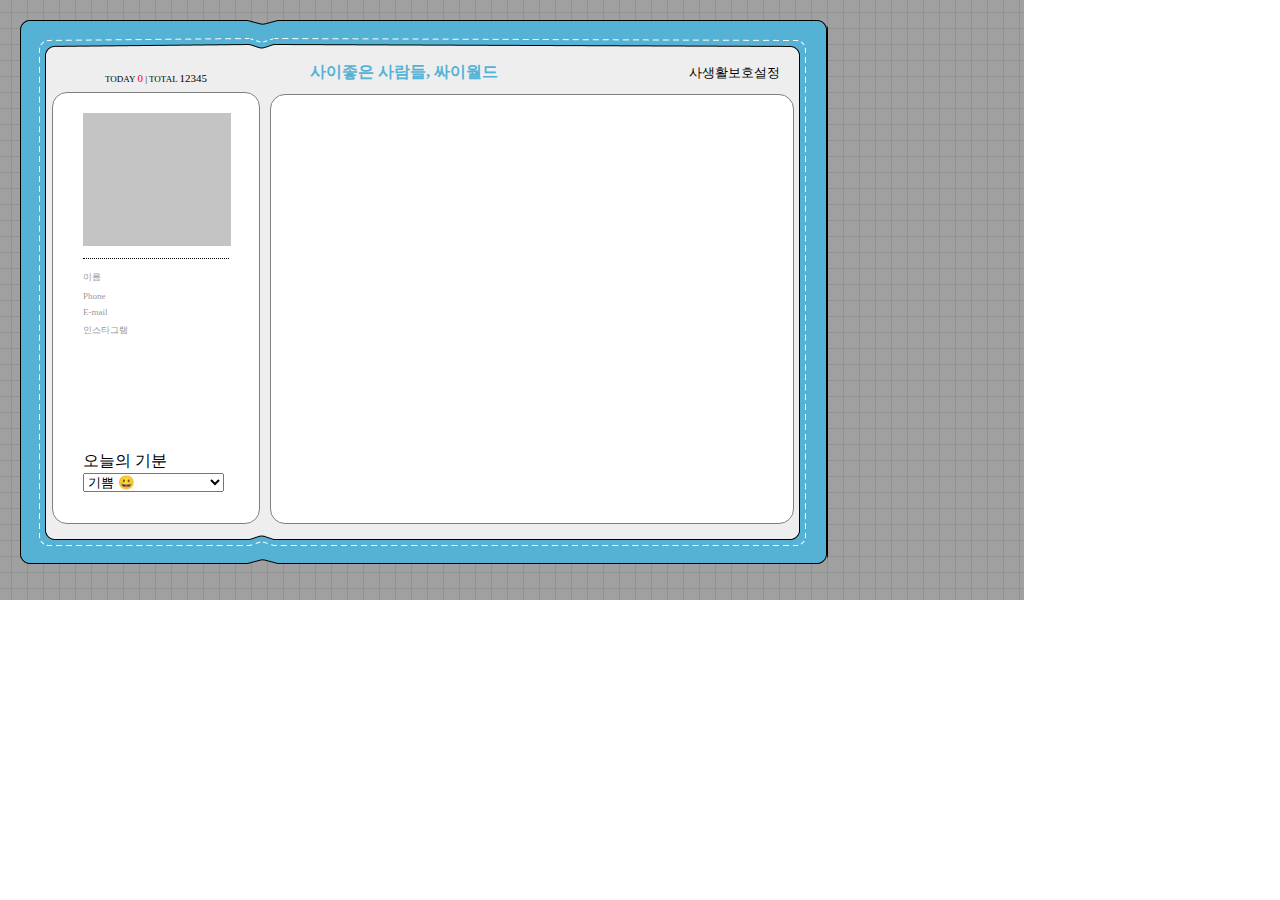
<file: cyworld-mentor/index.html>
<!DOCTYPE html>
<html lang="ko">
<head>
    <title>싸이월드</title>
    <link href="styles/index.css" rel="stylesheet" />
    <link rel="stylesheet" href="https://pro.fontawesome.com/releases/v5.10.0/css/all.css" integrity="sha384-AYmEC3Yw5cVb3ZcuHtOA93w35dYTsvhLPVnYs9eStHfGJvOvKxVfELGroGkvsg+p" crossorigin="anonymous"/>
</head>
<body>
    <div class="background">
        <div class="outerbox">
            <div class="wrapper">
                <div class="wrapper__left">
                    <div class="wrapper__left__header">
                        <div class ="today">
                            TODAY <span class="zero">0</span> | TOTAL <span class="count">12345</span> 
                        </div>
                    </div>
                    <div class="wrapper__left__body">
                        <div class="header">
                            <div class="headerGrey">
                            </div>
                            <div class="line"></div>
                            <div class="profileWrapper">
                                <div class="profile">
                                <i class="fas fa-file-signature"></i> 이름
                                </div>
                                <div class="profile">
                                    <i class="fas fa-phone"></i> Phone
                                </div>
                                <div class="profile">
                                    <i class="fas fa-envelope-square"></i> E-mail
                                </div>
                                <div class="profile">
                                    <i class="fas fa-images"></i> 인스타그램
                                </div>
                                <i class="fas fa-apple"></i>
                            </div>
                        </div>
                        <div class="footer">
                            <div class="feelWrapper">
                                <div class="feel">오늘의 기분</div>
                                <select class="feelSelect">
                                    <option>기쁨 😀</option>
                                    <option>슬픔 😭</option>
                                    <option>분노 😡</option>
                                    <option>행복 😊</option>
                                </select>
                            </div>
                        </div>
                    </div>
                </div>
                <div class="wrapper__right">
                    <div class="wrapper__right__header">
                        <div class="wrapper__right__title">사이좋은 사람들, 싸이월드</div>
                        <div class="wrapper__right__setting">사생활보호설정<i class="fas fa-caret-right bbbb"></i></div>

                    </div>
                    <div class="wrapper__right__body">
                    </div>
                </div>
            </div>
        </div>
    </div>
</body>
</html>
</file>
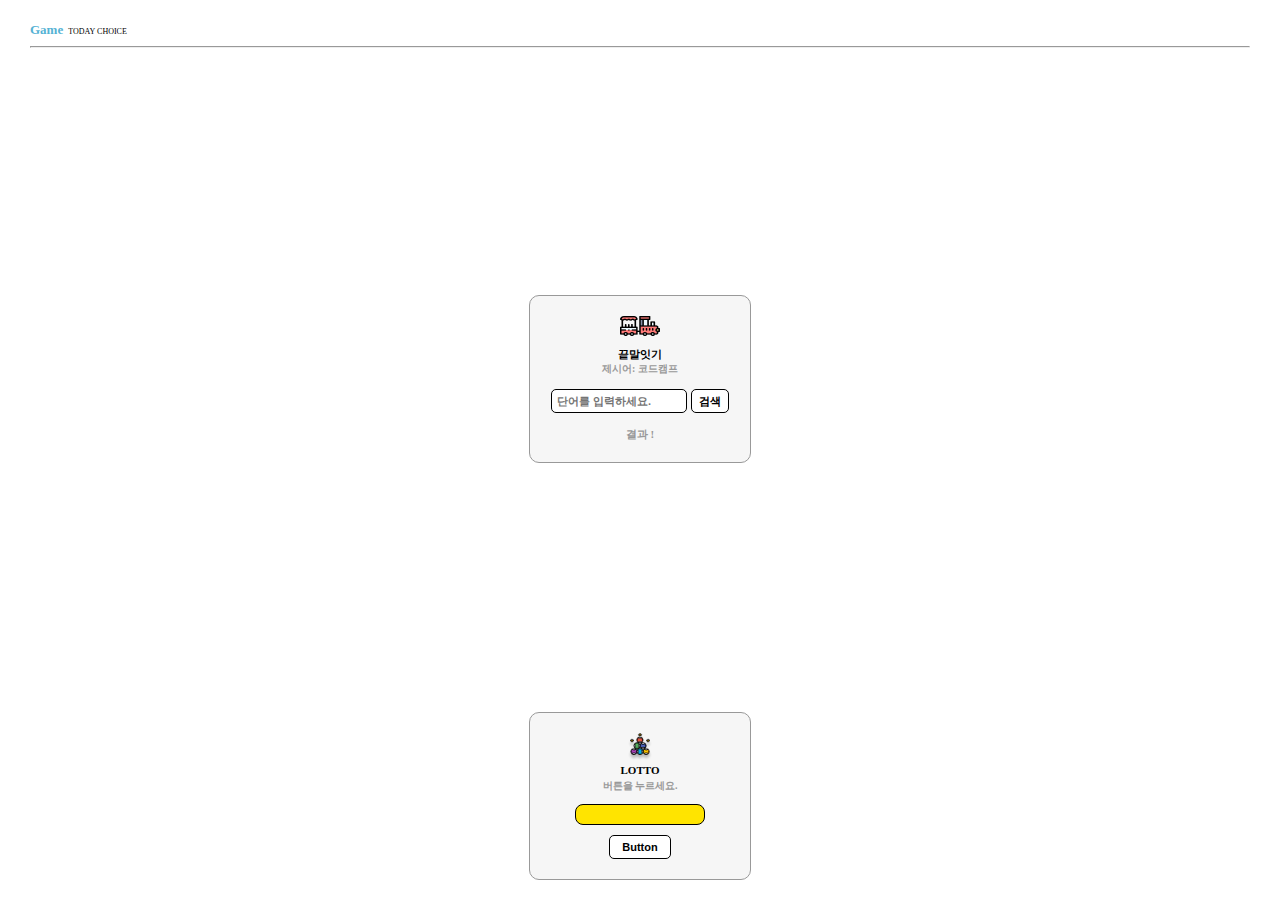
<file: cyworld/game.html>
<!DOCTYPE html>
<html lang="ko">

<head>
  <script>
    // 끝말잇기
    let word = '코드캠프';
    let inputText = '';

    function input() {
      inputText = document.getElementById('endTalk__input').value;
      document.getElementById('endTalk__input').value = '';

      if (word[word.length - 1] === inputText[0]) {
        document.querySelector('.endTalk__word').innerText = '제시어: ' + inputText
        document.querySelector('.endTalk__result').innerText = '정답입니다.'
        word = inputText;
        inputText = '';
      } else {
        document.querySelector('.endTalk__result').innerText = '오답입니다.'
      }
    };
    //로또
    function lotto() {
      let lottoArray = [];

      for (let i = 0; lottoArray.length < 6; i++) {
        const newNum = Math.floor((Math.random() * 45)) + 1
        if(lottoArray.includes(newNum) !== true) {
          lottoArray.push(newNum)
        }
      }
  
      document.getElementById('lotto__result').innerText = lottoArray[0] + ' ' + lottoArray[1] + ' ' + lottoArray[2] + ' ' + lottoArray[3] + ' ' + lottoArray[4] + ' ' + lottoArray[5]
    }
  </script>
  <link rel="stylesheet" href="styles/game.css" />
  <title>Game</title>
</head>

<body>
  <div class="wrapper">
    <section class="game__header">
      <span class="title">Game</span><span class="subTitle">TODAY CHOICE</span>
      <hr />
    </section>
    <section id="endTalk" class="game">
      <div class="endTalk__header">
        <img class="endTalk__icon" src="images/endTalkIcon.png" alt="endTalkIcon">
        <span class="game__title">끝말잇기<p class="endTalk__word">제시어: 코드캠프</p></span>
      </div>
      <form action="">
        <input id="endTalk__input" type="text" placeholder="단어를 입력하세요." />
        <input onclick="input()" id="endTalk__btn" type="button" value="검색" />
      </form>
      <p class="endTalk__result">결과 !</p>
    </section>
    <section id="lotto" class="game">
      <div class="lotto__header">
        <img class="lotto__icon" src="images/lottoIcon.png" alt="lottoIcon">
        <span class="game__title">LOTTO</span>
        <p>버튼을 누르세요.</p>
      </div>
      <div id="lotto__result"></div>
      <button id="lotto__btn" onclick="lotto()">Button</button>
    </section>
  </div>
</body>

</html>
</file>
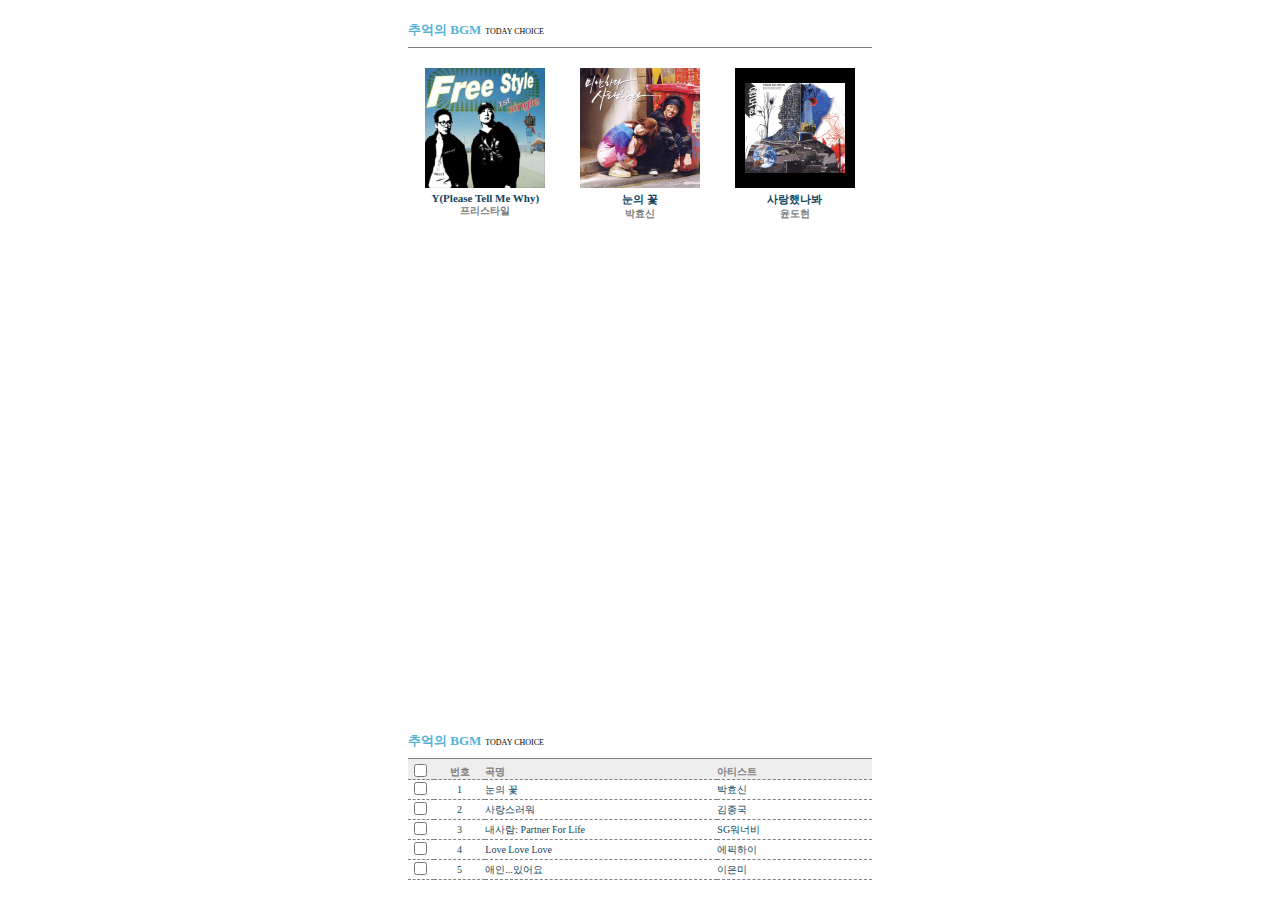
<file: cyworld/jukebox.html>
<!DOCTYPE html>
<html lang="ko">
<head>
    <title>쥬크박스</title>
    <link href="styles/jukebox.css" rel="stylesheet" />
    <link rel="stylesheet" href="https://pro.fontawesome.com/releases/v5.10.0/css/all.css" integrity="sha384-AYmEC3Yw5cVb3ZcuHtOA93w35dYTsvhLPVnYs9eStHfGJvOvKxVfELGroGkvsg+p" crossorigin="anonymous"/>
    
</head>
<body>
    <div class="wrapper">
        <div class="wrapper__header">
            <div>
                <span class="sub-title">추억의 BGM</span>
                <span class="sub-description">TODAY CHOICE</span>
            </div>
            <div class="divider"></div>
            <div id="music" class="album-wrapper">
            </div>
        </div>
        <div class="wrapper__body">
            <div>
                <span class="sub-title">추억의 BGM</span>
                <span class="sub-description">TODAY CHOICE</span>
            </div>
            <table class="album-table">
                <tr>
                    <th class="album-table-checkbox"><input type="checkbox" /></th>
                    <th class="album-table-number">번호</th>
                    <th class="album-table-song">곡명</th>
                    <th class="album-table-singer">아티스트</th>
                </tr>
                <tr>
                    <td class="album-table-checkbox"><input type="checkbox" /></td>
                    <td class="album-table-number">1</td>
                    <td class="album-table-song">눈의 꽃</td>
                    <td class="album-table-singer">박효신</td>
                </tr>
                <tr>
                    <td class="album-table-checkbox"><input type="checkbox" /></td>
                    <td class="album-table-number">2</td>
                    <td class="album-table-song">사랑스러워</td>
                    <td class="album-table-singer">김종국</td>
                </tr>
                <tr>
                    <td class="album-table-checkbox"><input type="checkbox" /></td>
                    <td class="album-table-number">3</td>
                    <td class="album-table-song">내사람: Partner For Life</td>
                    <td class="album-table-singer">SG워너비</td>
                </tr>
                <tr>
                    <td class="album-table-checkbox"><input type="checkbox" /></td>
                    <td class="album-table-number">4</td>
                    <td class="album-table-song">Love Love Love</td>
                    <td class="album-table-singer">에픽하이</td>
                </tr>
                <tr>
                    <td class="album-table-checkbox"><input type="checkbox" /></td>
                    <td class="album-table-number">5</td>
                    <td class="album-table-song">애인...있어요</td>
                    <td class="album-table-singer">이은미</td>
                </tr>
            </table>
            <!-- <div class="album-table-footer">
                <div class="album-table-footer__left">
                    <button>듣기</button>
                </div>
                <div class="album-table-footer__center">
                    | <span>1</span> |
                </div>
                <div class="album-table-footer__right">
                    <button>이동</button>
                    <button>배경음악 등록</button>
                </div>
            </div> -->
        </div>
    </div>
    
    <script>
        const musics = [
            { image: "images/jukebox-01.png", song: "Y(Please Tell Me Why)", singer: "프리스타일" },
            { image: "images/jukebox-02.png", song: "눈의 꽃", singer: "박효신"},
            { image: "images/jukebox-03.png", song: "사랑했나봐", singer: "윤도현" }
        ]

        let result = "";
        for(let i=0; i<musics.length; i++){
            result = result + `
                <div class="album-wrapper__item">
                    <img class="album-image" src="` + musics[i].image + `">
                    <div class="album-song">` + musics[i].song + `</div>
                    <div class="album-singer">` + musics[i].singer + `</div>
                </div>
            `
        }

        document.getElementById("music").innerHTML = result
    </script>

</body>
</html>
</file>
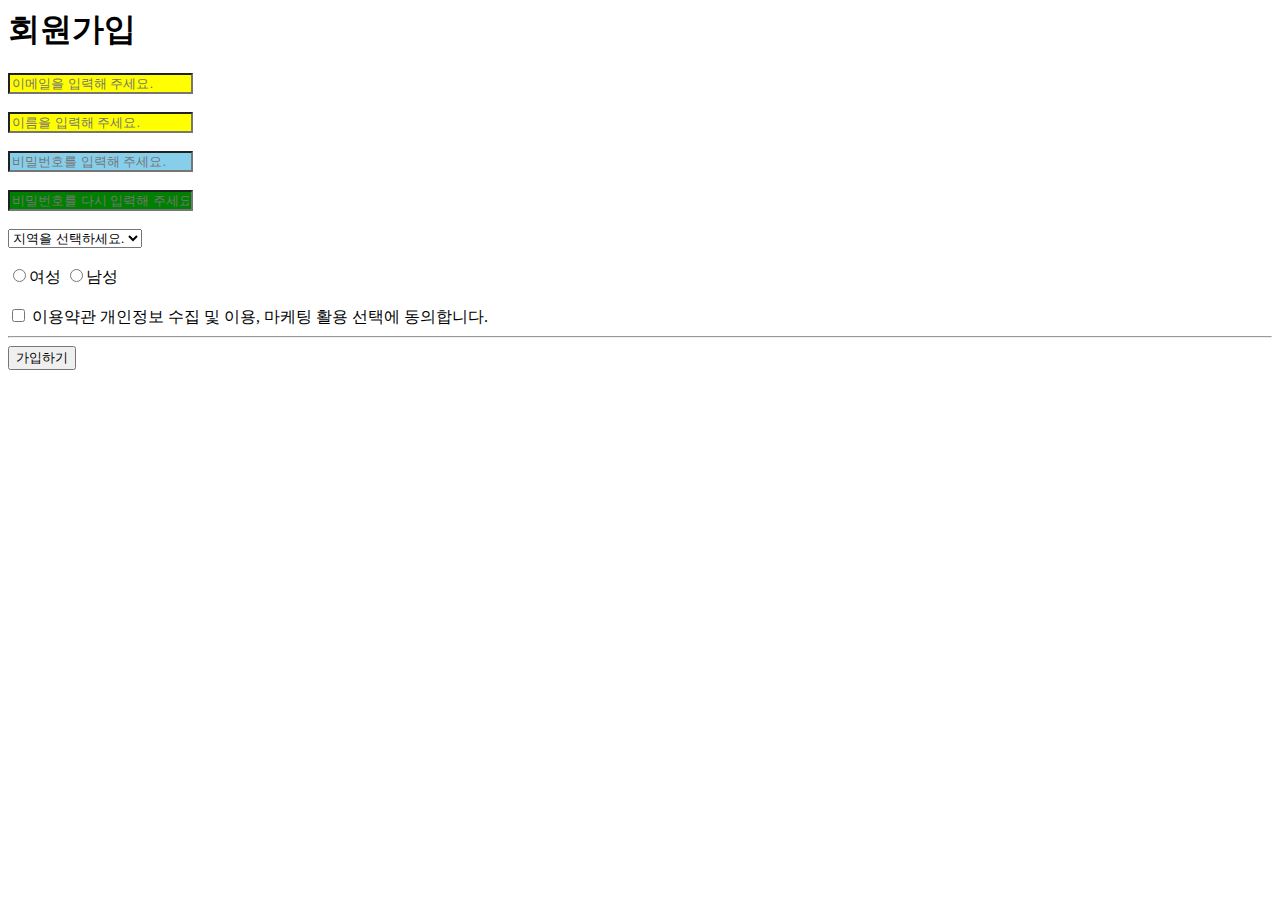
<file: class/01-html/02-signup.html>
<html>
  <head>
    <link rel="stylesheet" href="02-signup.css">
  </head>
  <body>
    <!-- 아래 코드는 회원가입 관련 코드입니다. -->
    <h1>회원가입</h1>
    <input type="email" placeholder="이메일을 입력해 주세요." /><br /><br />
    <input type="text" placeholder="이름을 입력해 주세요." /><br /><br />
    <input class="password" type="password" placeholder="비밀번호를 입력해 주세요." /><br /><br />
    <input id="re-password" class="password" type="password" placeholder="비밀번호를 다시 입력해 주세요." /><br /><br />
    <select>
      <option selected disabled>지역을 선택하세요.</option>
      <option>서울</option>
      <option>인천</option>
      <option>경기</option>
    </select><br /><br />
    <input type="radio" name="gender" />여성 <input type="radio" name="gender" />남성<br /><br />
    <input type="checkbox" /> 이용약관 개인정보 수집 및 이용, 마케팅 활용 선택에 동의합니다.
    <hr />
    <button>가입하기</button>
  </body>
</html>
</file>
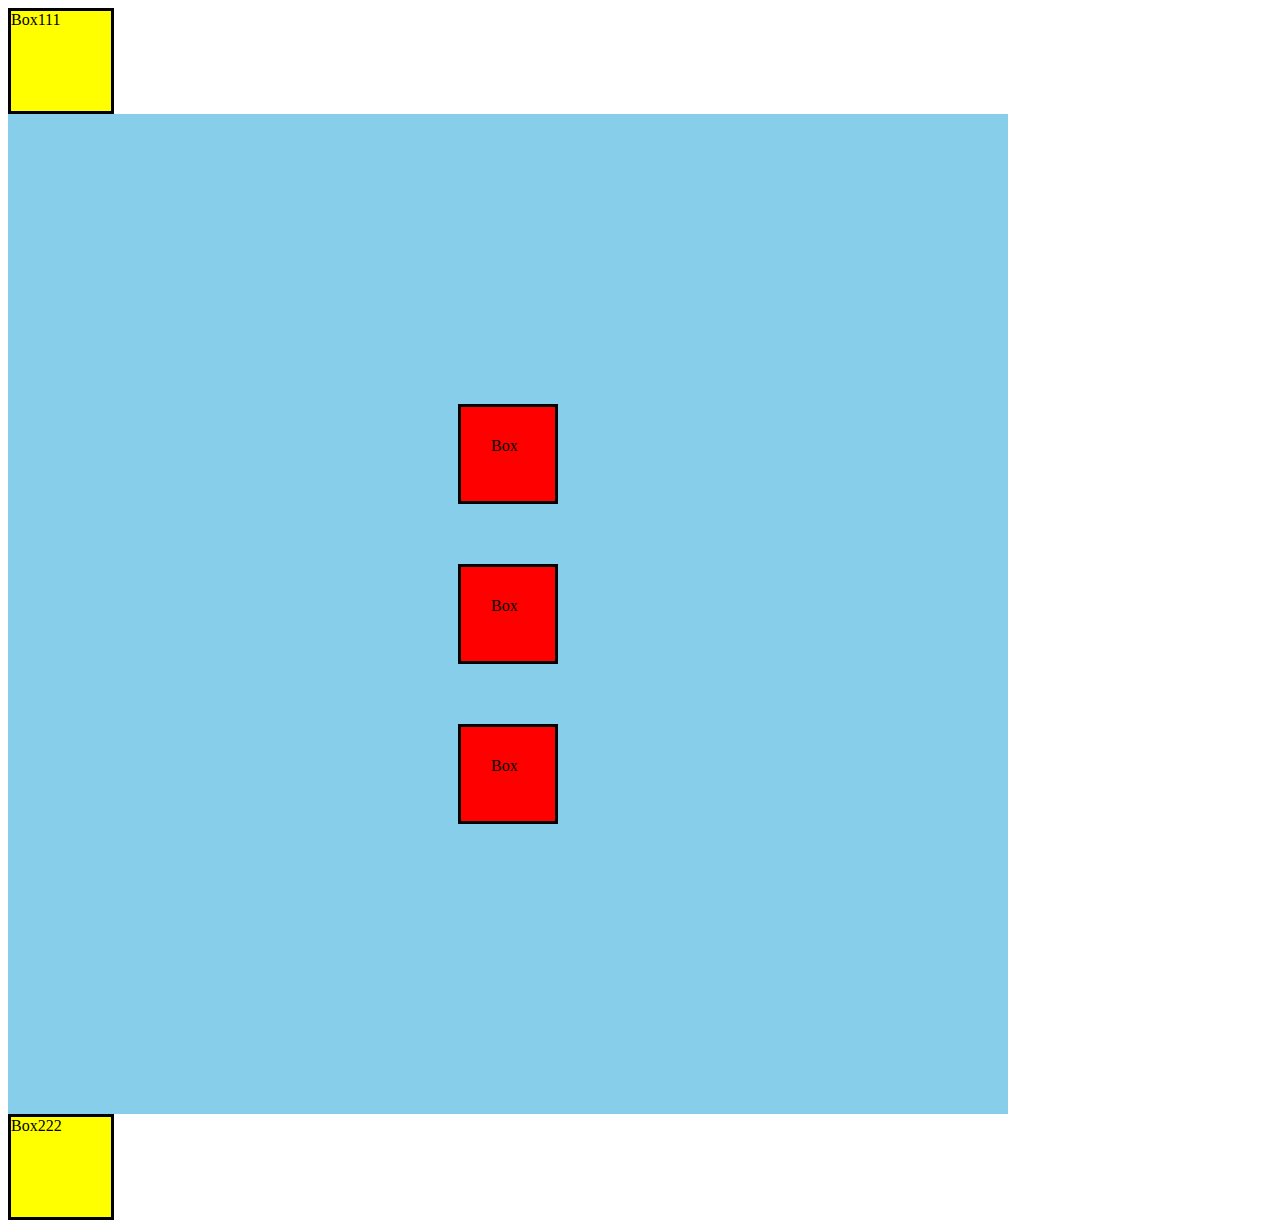
<file: class/02-css/01-boxmodel.html>
<!DOCTYPE html>
<html>

<head>
  <style>
    .another {
      width: 100px;
      height: 100px;
      background-color: yellow;
      border: 3px solid black;
    }

    .item {
      width: 100px;
      height: 100px;
      margin: 30px;
      padding: 30px;
      border: 3px solid black;
      background-color: red;
      box-sizing: border-box;
    }

    .wrapper {
      width: 1000px;
      height: 1000px;
      display: flex;
      flex-direction: column;
      justify-content: center;
      align-items: center;
      background-color: skyblue;
    }
  </style>
</head>

<body>
  <div class="another">Box111</div>
  <div class="wrapper">
    <div class="item">Box</div>
    <div class="item">Box</div>
    <div class="item">Box</div>
  </div>
  <div class="another">Box222</div>
</body>

</html>
</file>
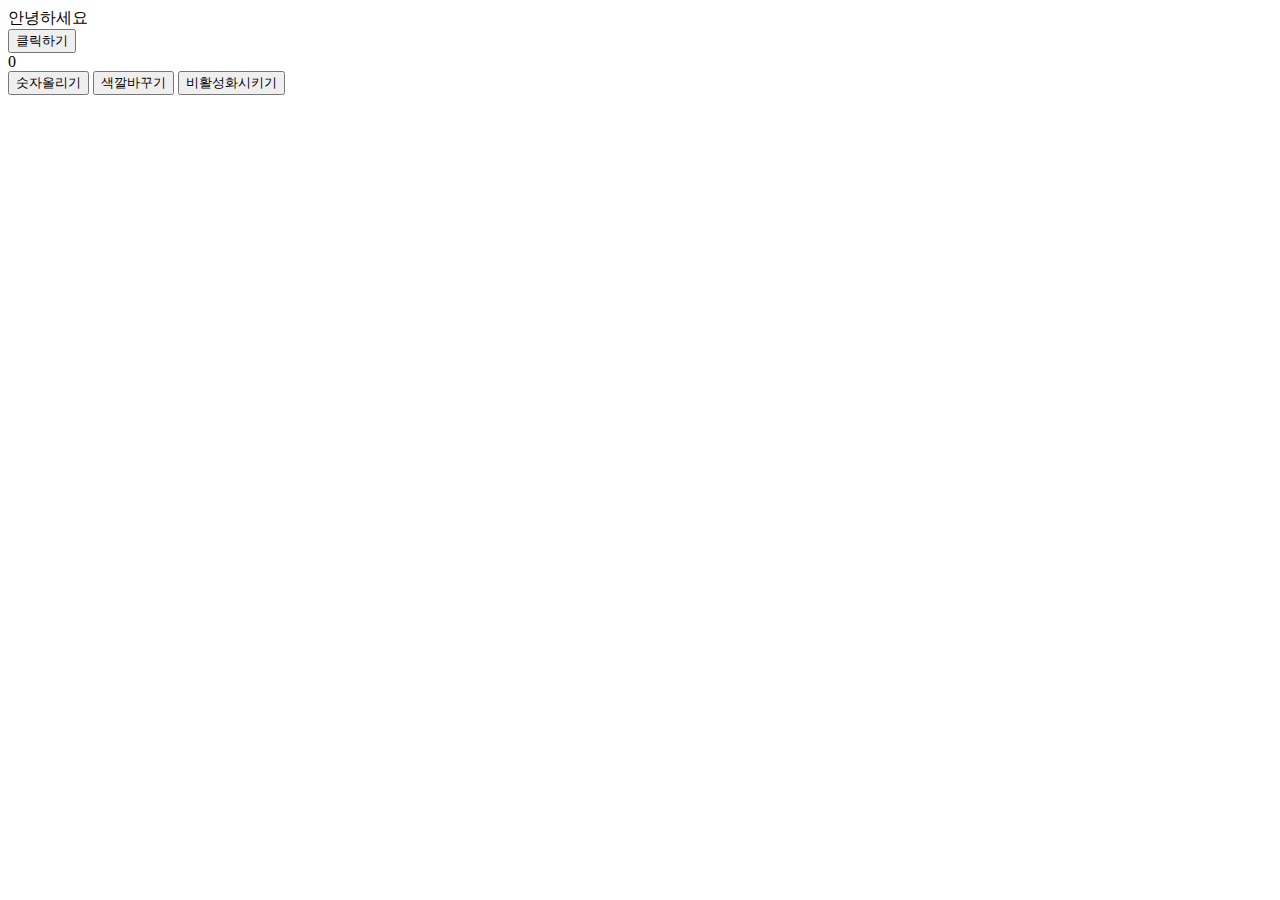
<file: class/03-javascript/02-document.html>
<!DOCTYPE html>
<html lang="ko">
<head>
  <script src="02-document.js"></script>
  <title>DOM 조작하기(html과 javascript 연결)</title>
</head>
<body>
  <div id="qqq">안녕하세요</div>
  <button onclick="aaa()">클릭하기</button>
  
  <div id="count">0</div>
  <button onclick="counter()">숫자올리기</button>

  <button id="ccc" onclick="changeColor()">색깔바꾸기</button>
  <button id='ddd' onclick="setDisabled()">비활성화시키기</button>
</body>
</html>
</file>
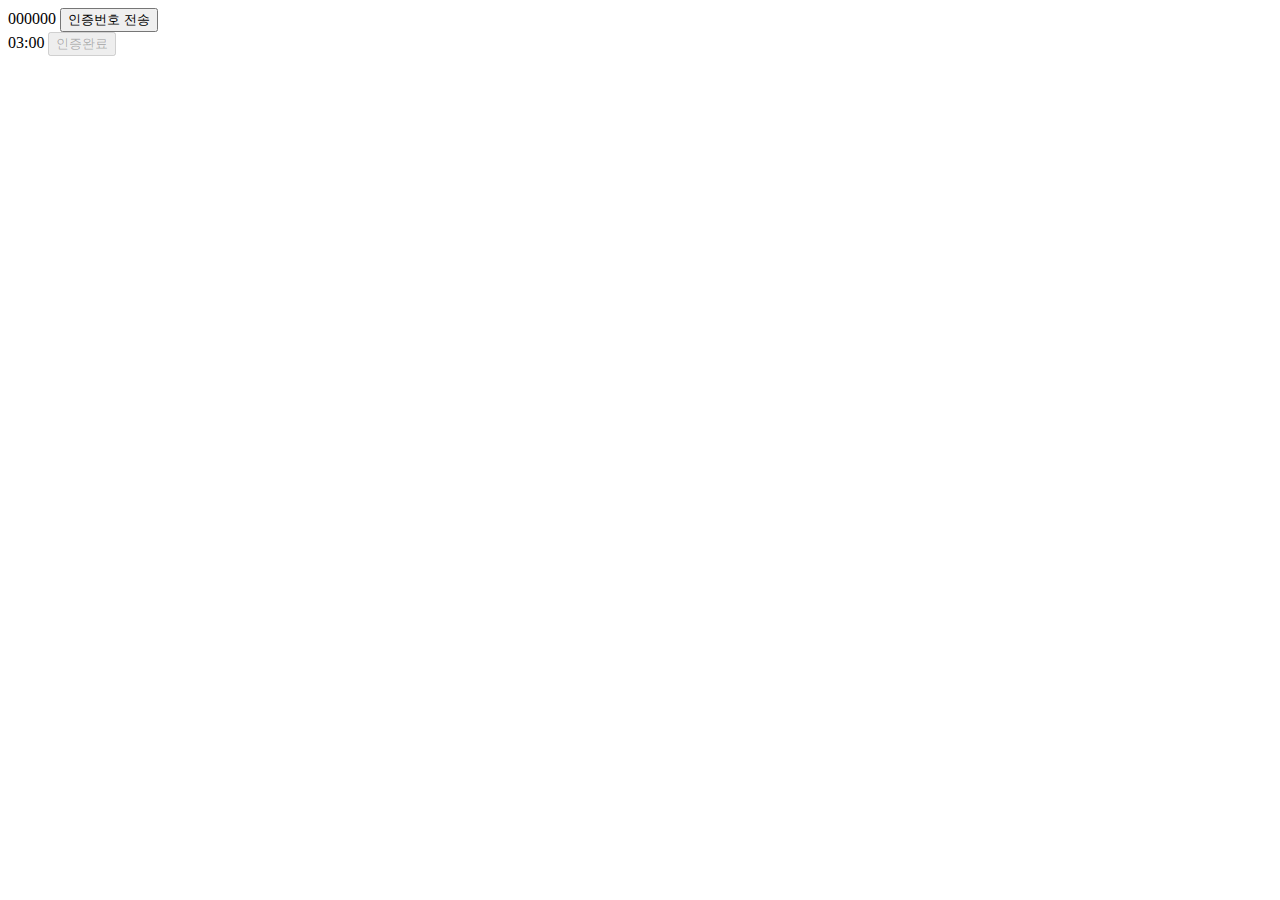
<file: class/03-javascript/06-timer.html>
<!DOCTYPE html>
<html lang="ko">

<head>
  <script src="06-timer.js"></script>
  <title>타이머</title>
</head>

<body>
  <span id="tokenNumber">000000</span>
  <button onclick="getToken()" class="tokenBtn">인증번호 전송</button>
  <br />
  <span id="timer">03:00</span>
  <button disabled>인증완료</button>
</body>

</html>
</file>
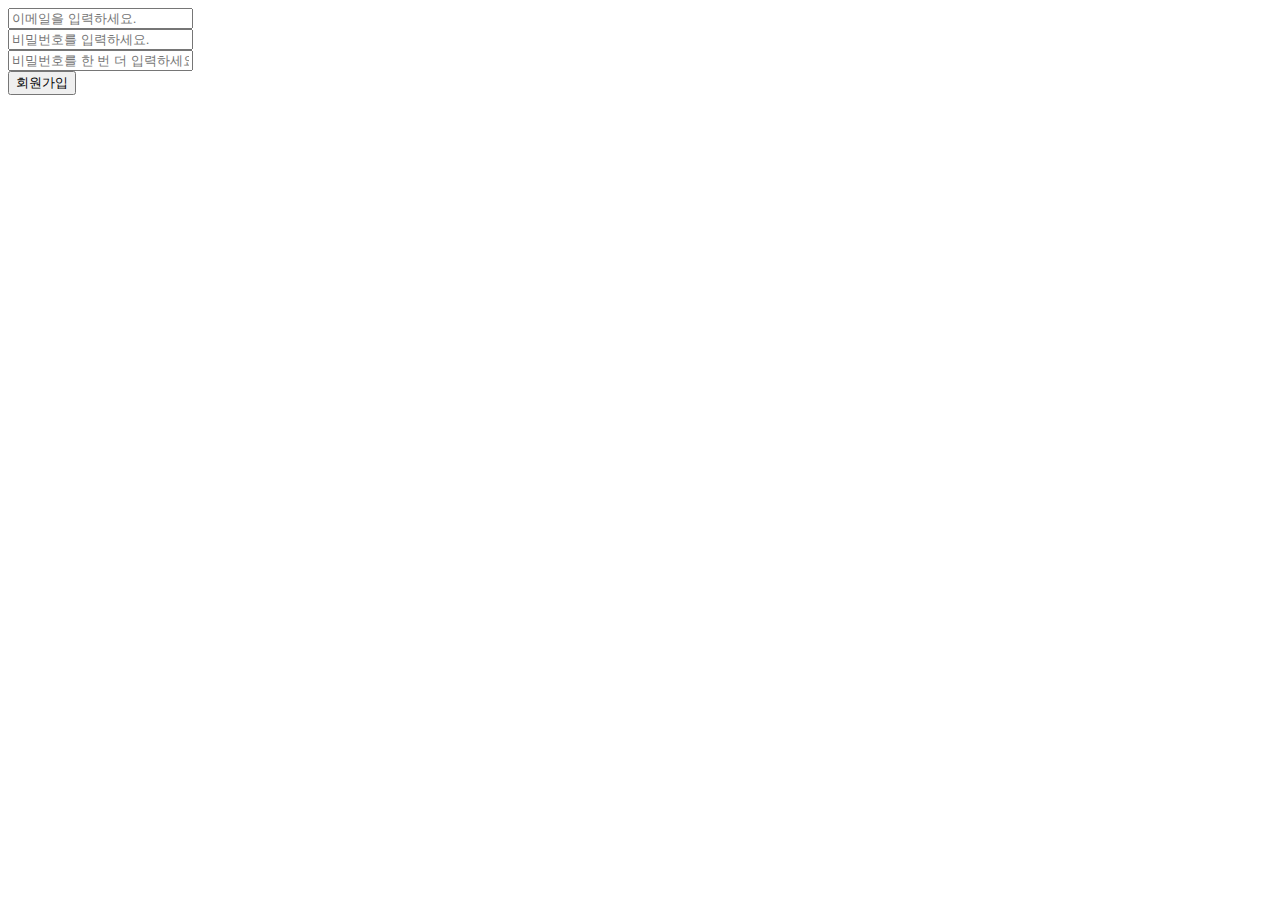
<file: class/03-javascript/07-signup.html>
<!DOCTYPE html>
<html lang="ko">

<head>
  <script>
    function validation() {
      const email = document.getElementById('email').value
      const password1 = document.getElementById('password1').value
      const password2 = document.getElementById('password2').value
      if (email !== '' && password1 !== '' && password2 !== '') {
        document.getElementById('signup').setAttribute('style', 'background-color:yellow')
      } else {
        document.getElementById('signup').removeAttribute('style', 'bakground-color')
      }
    }
  </script>
  <title>이벤트 감지</title>
</head>

<body>
  <input id="email" oninput="validation()" type="text" placeholder="이메일을 입력하세요." /> <br />
  <input id="password1" oninput="validation()" type="password" placeholder="비밀번호를 입력하세요." /> <br />
  <input id="password2" oninput="validation()" type="password" placeholder="비밀번호를 한 번 더 입력하세요."> <br />
  <button id="signup">회원가입</button>
</body>

</html>
</file>
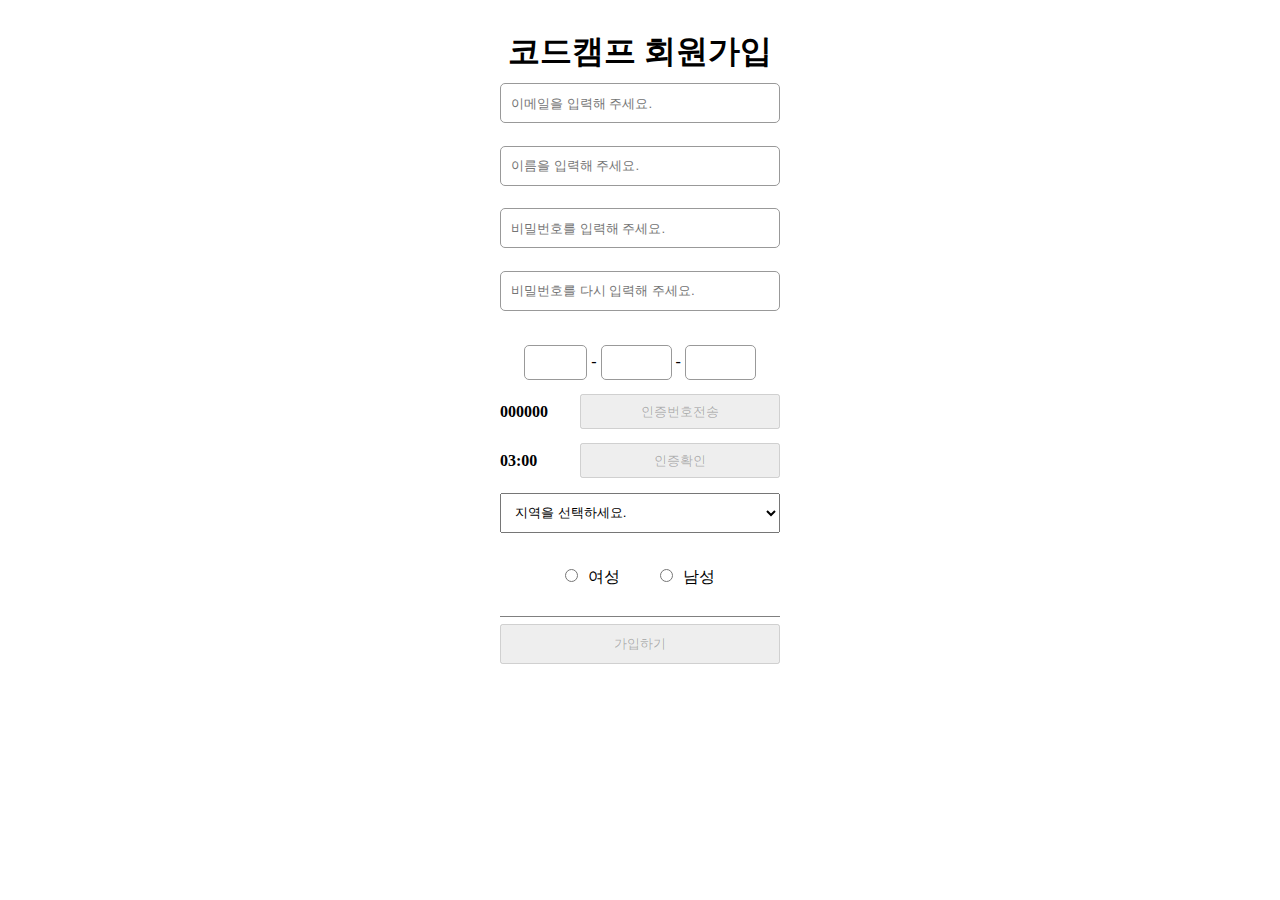
<file: class/final/final.html>
<!DOCTYPE html>
<html lang="ko">

<head>
  <link rel="stylesheet" href="final.css">
  <script src="final.js"></script>
  <title>회원 가입</title>
</head>

<body>
  <div class="wrapper">
    <h1 class="signup__header">코드캠프 회원가입</h1>
    <section class="signup__body">
      <div class="signup__form">
        <input id="email" type="email" placeholder="이메일을 입력해 주세요.">
        <p id="emailerror" class="errormessage">이메일이 올바르지 않습니다.</p>
        <input id="name" type="text" placeholder="이름을 입력해 주세요.">
        <p id="nameerror" class="errormessage">이름이 올바르지 않습니다.</p>
        <input id="password1" type="password" placeholder="비밀번호를 입력해 주세요.">
        <p id="password1error" class="errormessage">비밀번호를 입력해 주세요.</p>
        <input id="password2" type="password" placeholder="비밀번호를 다시 입력해 주세요.">
        <p id="password2error" class="errormessage">비밀번호를 다시 입력해 주세요.</p>
      </div>
      <span class="phoneNumber">
        <input oninput="changePhone1()" id="phone1" type="text" size="3" maxlength="3"> -
        <input oninput="changePhone2()" id="phone2" type="text" size="4" maxlength="4"> -
        <input oninput="changePhone3()" id="phone3" type="text" size="4" maxlength="4">
      </span>
      <span id="getToken">
        <p id="tokenNumber">000000</p><button onclick="getToken()" id="getToken__btn" disabled="true">인증번호전송</button>
      </span>
      <span id="timer">
        <p id="timeOut">03:00</p><button onclick="checkAuth()" id="timer__btn" disabled="true">인증확인</button>
      </span>
      <div id="adressWrapper">
        <select id="adress">
          <option selected disabled>지역을 선택하세요.</option>
          <option>서울</option>
          <option>인천</option>
          <option>경기</option>
        </select>
        <p id="adresserror" class="errormessage">지역을 선택해 주세요.</p>
      </div>
      <div id="genderWrapper">
        <div class="gender">
          <span><input type="radio" name="gender" value="woman" />여성</span> 
          <span><input type="radio" name="gender" value="man" />남성</span> 
        </div>
        <p id="gendererror" class="errormessage">성별을 선택해 주세요.</p>
      </div>
      <div class="divider"></div>
    </section>
    <button onclick="validation()" id="signup__footer" disabled="true">가입하기</button>
  </div>
</body>

</html>
</file>
<file: cyworld-mentor/styles/index.css>
* {
	margin: 0px;
	box-sizing: border-box;
}

.background {
	background-image: url('../images/background.png');
	width: 1024px;
	height: 600px;
	padding-left: 20px;
	padding-top: 20px;
}

.outerbox {
	background-image: url('../images/outerbox.png');
	width: 808px;
	height: 544px;
}

.wrapper {
	display: flex;
	flex-direction: row;
	padding-left: 32px;
	padding-top: 32px;
}

.wrapper__left {
	width: 208px;
	height: 472px;
	display: flex;
	flex-direction: column;
	justify-content: space-between;
	align-items: center;
	padding-top: 20px;
}

.wrapper__left__header {
}

.today {
	font-size: 9px;
	padding-bottom: 8px;
}
.zero {
	color: red;
	font-size: 11px;
}
.count {
	font-size: 11px;
}
.wrapper__left__body {
	width: 208px;
	height: 440px;
	display: flex;
	flex-direction: column;
	justify-content: space-between;
	border: 1px solid gray;
	border-radius: 15px;
	padding-top: 20px;
	padding-bottom: 31px;
	padding-left: 30px;
	padding-right: 30px;
	background-color: white;
}

.wrapper__left__body .header {
	width: 100%;
	height: 70%;
}
.headerGrey {
	width: 148px;
	height: 133px;
	background-color: #c4c4c4;
}
.line {
	border-top: 1px dotted black;
	margin-top: 12px;
	margin-bottom: 12px;
}
.profileWrapper {
	display: flex;
	flex-direction: column;
	justify-content: space-between;
	height: 72px;
}

.profile {
	color: #999999;
	font-size: 9px;
}
.wrapper__left__body .footer {
	width: 100%;
	height: 30%;
	display: flex;
	align-items: flex-end;
}

.wrapper__right {
	width: 524px;
	height: 472px;
	display: flex;
	flex-direction: column;
	justify-content: space-between;
	padding-left: 10px;
	z-index: 1;
}

.wrapper__right__header {
	padding-top: 10px;
	width: 510px;
	display: flex;
	justify-content: space-between;
	align-items: center;
}

.wrapper__right__title {
	padding-left: 40px;
	color: #55b2d4;
	font-weight: 700;
	font-size: 16px;
}

.wrapper__right__setting {
	font-size: 13px;
	font-weight: 500;
}

.wrapper__right__body {
	width: 524px;
	height: 430px;
	background-color: white;
	border: 1px solid gray;
	border-radius: 15px;
}


.feelWrapper {
	width: 141px;
	height: 41px;
	display: flex;
	justify-content: space-between;
	flex-direction: column;
}
.feelSelect {
	width: 141px;
}

.bbbb {
	color: red;
}
</file>
<file: cyworld/styles/game.css>
* {
  margin: 0px;
  box-sizing: border-box;
}

html,
body {
  width: 100%;
  height: 100%;
}

.wrapper {
  display: flex;
  width: 100%;
  height: 100%;
  flex-direction: column;
  justify-content: space-between;
  align-items: center;
  padding: 20px 30px;
}

.game__header {
  width: 100%;
  height: 25px;
}

.title {
  color: #55B2D4;
  font-size: 13px;
  font-weight: bold;
}

.subTitle {
  margin-left: 5px;
  color: black;
  font-size: 8px;
  font-weight: normal;
}

.game__header hr {
  margin: 8px 0;
  border-top: 1px solid #999999;
}

.game {
  display: flex;
  width: 222px;
  height: 168px;
  flex-direction: column;
  justify-content: space-between;
  align-items: center;
  padding: 20px;
  background: #F6F6F6;
  border: 1px solid #999999;
  border-radius: 10px;
}

.endTalk__header {
  display: flex;
  height: 60px;
  flex-direction: column;
  justify-content: space-between;
  align-items: center;
}

.game__title {
  color: black;
  font-weight: bold;
  font-size: 11px;
  text-align: center;
}

.endTalk__word {
  color: #999999;
  font-weight: bold;
  font-size: 10px;
}

.endTalk__body {
  display: flex;
  width: 180px;
  height: 24px;
  justify-content: space-between;
}

.game form input {
  border: 1px solid #000000;
  border-radius: 5px;
}

#endTalk__input {
  width: 136px;
  height: 24px;
  padding: 5px;
  font-weight: bold;
  font-size: 11px;
}

#endTalk__btn {
  width: 38px;
  height: 24px;
  background-color: white;
  font-weight: bold;
  font-size: 11px;
}

.endTalk__result {
  color: #999999;
  font-weight: bold;
  font-size: 11px;
}

.lotto__header {
  display: flex;
  height: 60px;
  flex-direction: column;
  justify-content: space-between;
  align-items: center;
  color: #999999;
  font-weight: bold;
  font-size: 10px;
}

#lotto__result {
  width: 130px;
  height: 21px;
  border: 1px solid black;
  border-radius: 8px;
  background-color: #FFE400;
  font-size: 10px;
  font-weight: bold;
  text-align: center;
}

.lotto__icon {
  width: 26px;
  height: 28px;
}

#lotto__btn {
  width: 62px;
  height: 24px;
  border: 1px solid black;
  border-radius: 5px;
  background-color: white;
  font-size: 11px;
  font-weight: bold;
}
</file>
<file: cyworld/styles/jukebox.css>
* {
  box-sizing: border-box;
  margin: 0px;
  padding: 0px;
}

html, body {
  width: 100%;
  height: 100%;
}

.wrapper {
  width: 100%;
  height: 100%;
  padding: 20px 30px;
  display: flex;
  flex-direction: column;
  justify-content: space-between;
  align-items: center;
}

.wrapper__header {
  width: 464px;
}
.wrapper__header .divider {
  margin: 8px 0px;
  border-bottom: 1px solid gray;
}

.wrapper__body {
  width: 464px;
}
.wrapper__body .sub-title {
  margin-bottom: 8px;
}
.wrapper__body .video {
  width: 100%;
}

.sub-title {
  font-size: 13px;
  font-weight: bold;
  color: #55B2D4;
}

.sub-description {
  font-size: 8px;
}

.album-wrapper {
  display: flex;
  flex-direction: row;
  justify-content: space-around;
  padding-top: 12px;
}
.album-wrapper__item .album-image {
  width: 120px;
  height: 120px;
}
.album-wrapper__item .album-song {
  font-size: 11px;
  font-weight: bold;
  color: #0F465E;
  display: flex;
  flex-direction: row;
  justify-content: center;
}
.album-wrapper__item .album-singer {
  font-size: 10px;
  font-weight: bold;
  color: gray;
  display: flex;
  flex-direction: row;
  justify-content: center;
}

.album-table {
  border-spacing: 0px;
  width: 100%;
  padding-top: 8px;
}
.album-table th {
  height: 20px;
  font-size: 10px;
  font-weight: bold;
  color: gray;
  background-color: #EEEEEE;
  padding-top: 5px;
  border-top: 1px solid gray;
  border-bottom: 1px dashed gray;
}
.album-table td {
  height: 20px;
  font-size: 10px;
  color: #0F465E;
  border-bottom: 1px dashed gray;
}
.album-table-checkbox {
  width: 5%;
  text-align: center;
}
.album-table-number {
  width: 10%;
  text-align: center;
}
.album-table-song {
  width: 45%;
  text-align: left;
}
.album-table-singer {
  width: 30%;
  text-align: left;
}

.arrow {
  width: 10px;
  height: 10px;
  text-align: center;
  color: red;
  border: 1px solid gray;
  border-radius: 2px;
}

.album-table-footer {
  display: flex;
  flex-direction: row;
  justify-content: space-between;
  font-size: 10px;
  padding-top: 10px;
}
.album-table-footer button {
  font-size: 8px;
  color: gray;
  padding: 3px;
  background: linear-gradient(180deg, #FFFFFF 0%, #FFFFFF 57.43%, #DDDDDD 100%);
  border: 1px solid gray;
  border-radius: 5px;
}
.album-table-footer__center span {
  color: red;
}
</file>
<file: class/01-html/02-signup.css>
input {
  background-color: yellow;
}

.password {
  background-color: skyblue;
}

#re-password {
  background-color: green;
}
</file>
<file: class/final/final.css>
* {
  margin: 0px;
  box-sizing: border-box;
}

.wrapper {
  display: flex; 
  width: 100%;
  height: 100%;
  flex-direction: column;
  align-items: center;
  margin-top: 30px;
}

.signup__body {
  display: flex;
  height: 550px;
  flex-direction: column;
  justify-content: space-around;
  align-items: center;
}

.signup__form {
  display: flex;
  height: 250px;
  flex-direction: column;
  justify-content: space-around;
  align-items: center;
}

.signup__form input {
  width: 280px;
  height: 40px; 
  padding: 10px;
  border: 1px solid #999999;
  border-radius: 5px;
}

.phonNumber {
  display: flex;
  width: 280px;
  height: 35px;
  justify-content: space-between;
}

.phoneNumber input {
  height: 35px;
  padding: 10px;
  border: 1px solid #999999;
  border-radius: 5px;
}

#getToken {
  display: flex;
  width: 280px;
  justify-content: space-between;
  align-items: center;
}

#tokenNumber {
  font-size: 16px;
  font-weight: bold;
}

#getToken__btn {
  width: 200px;
  height: 35px;
}

#timer {
  display: flex;
  width: 280px;
  justify-content: space-between;
  align-items: center;
}

#timeOut {
  font-size: 16px;
  font-weight: bold;
}

#timer__btn {
  width: 200px;
  height: 35px;
}

#adressWrapper {
  display: flex;
  height: 60px;
  flex-direction: column;
  justify-content: space-between;
}

#adress {
  width: 280px;
  height: 40px; 
  padding: 10px;
}

#genderWrapper {
  display: flex;
  width: 150px;
  flex-direction: column;
  justify-content: space-between;
}

.gender {
  display: flex;
  width: 150px;
  justify-content: space-between;
}

.gender input {
  margin-right: 10px;
}

.divider {
  width: 100%;
  border-bottom: 1px solid gray;
}

#signup__footer {
  width: 280px;
  height: 40px;
}

.errormessage {
  color: transparent;
  font-size: 10px;
}
</file>
